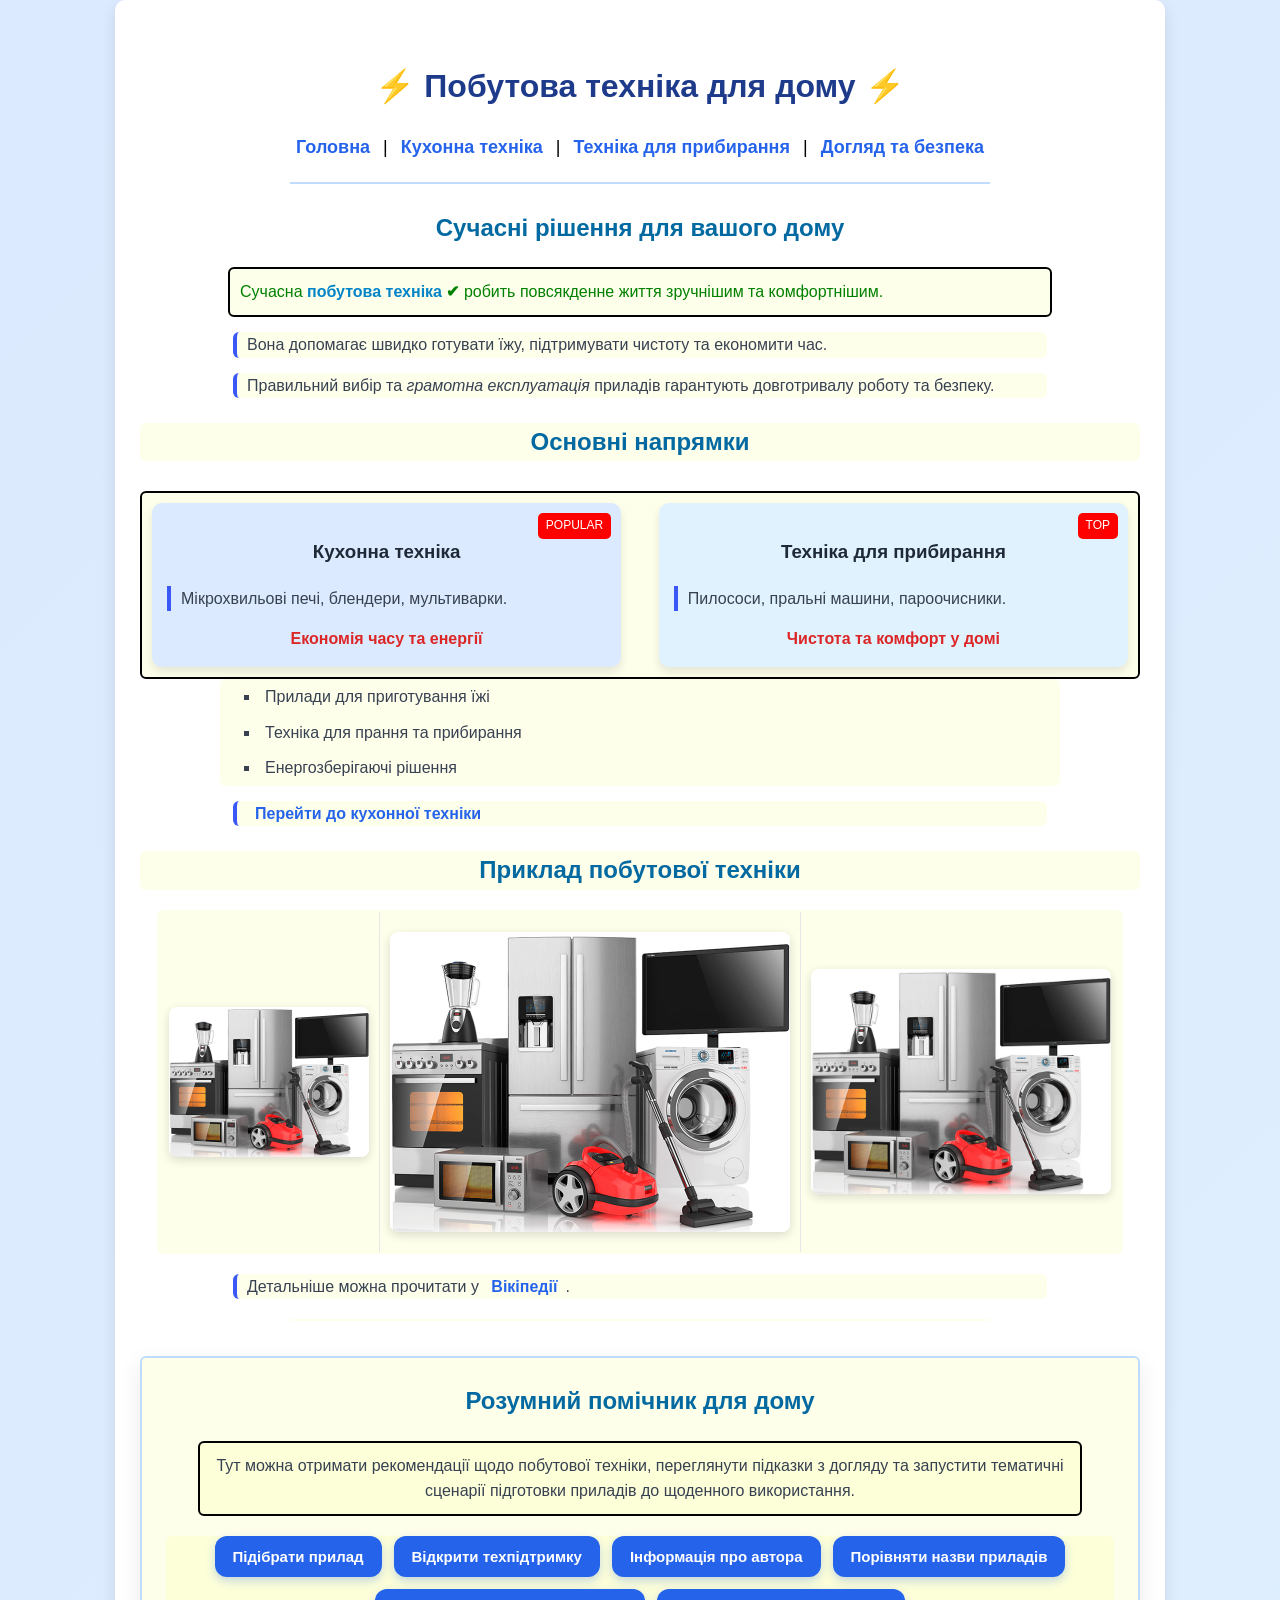
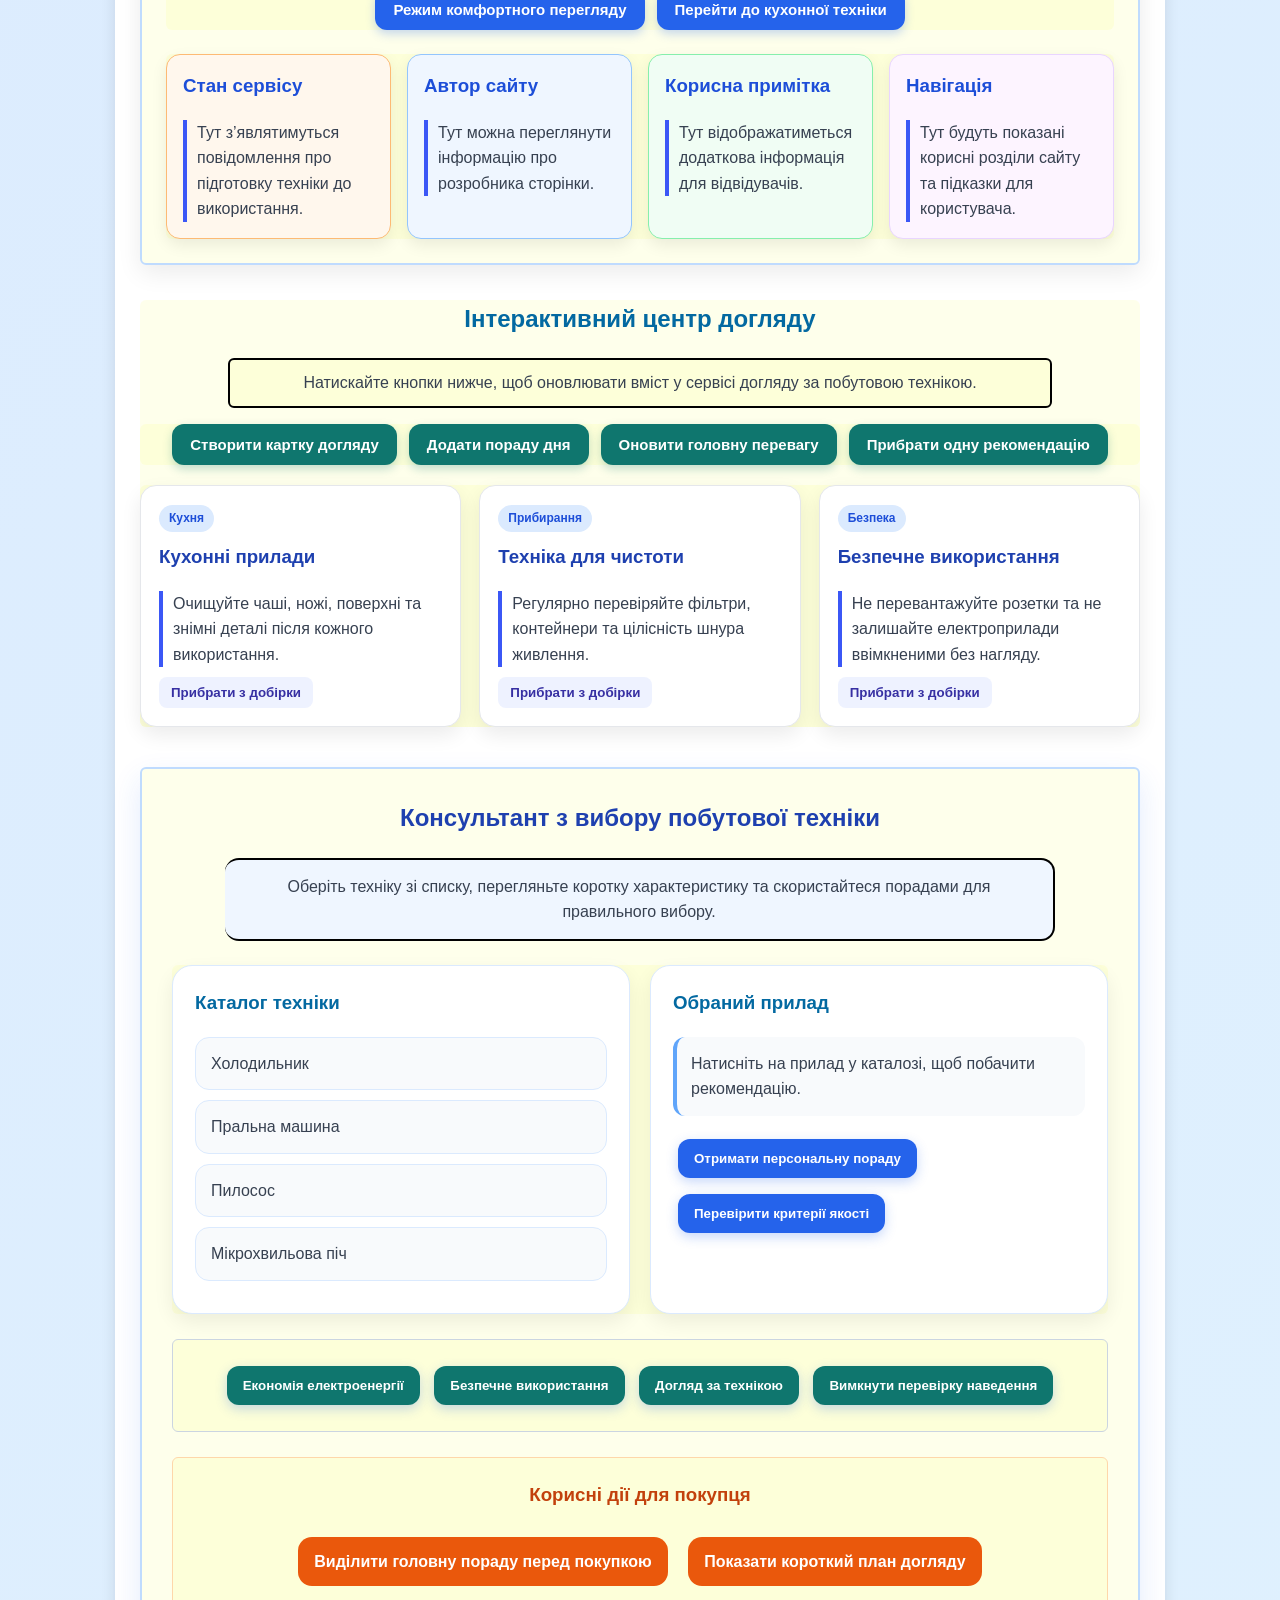
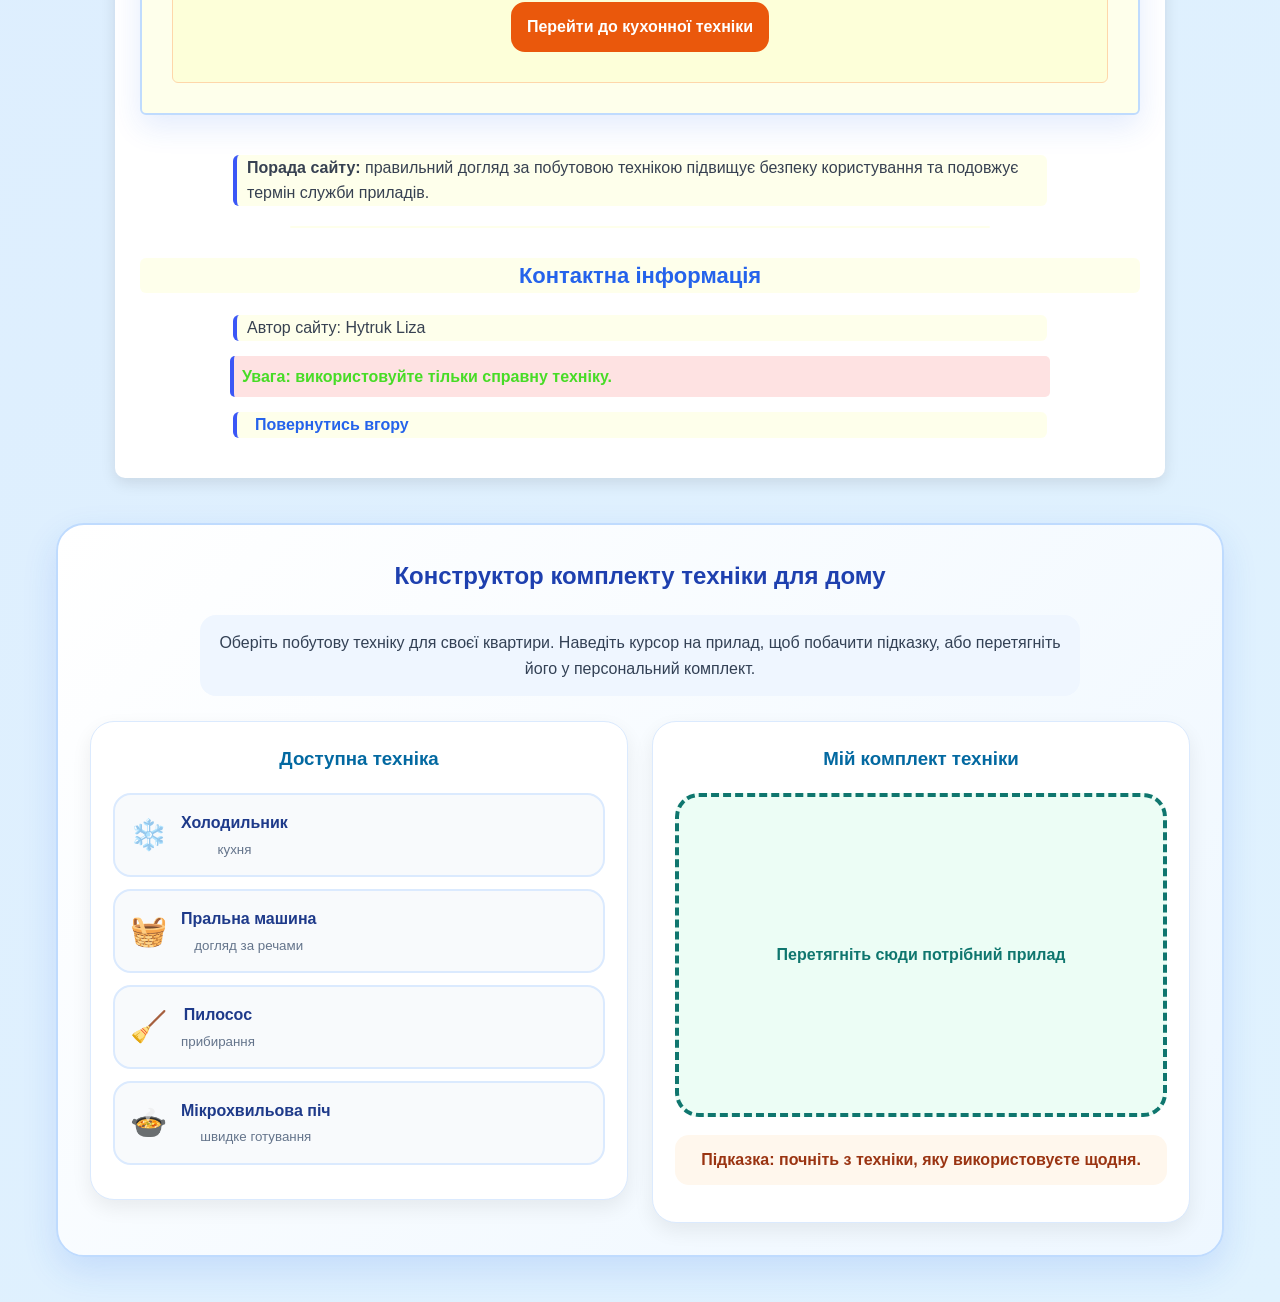
<file: index.html>
<!DOCTYPE HTML>
<html lang="uk">
<head>
<meta charset="UTF-8">
<meta name="author" content="Hytruk Liza">
<meta name="description" content="Інформаційний сайт про побутову техніку">
<meta name="keywords" content="побутова техніка, кухня, прибирання, безпека">

<link rel="stylesheet" href="style.css">

<title>Побутова техніка для дому</title>

<script>
  function chooseAppliance() {
    alert("Ласкаво просимо до сервісу підбору побутової техніки!");

    let appliance = prompt(
      "Напишіть, який прилад вас цікавить найбільше:",
      "пральна машина"
    );

    if (appliance !== null && appliance.trim() !== "") {
      let answer = confirm("Показати коротку підказку щодо вибору приладу: " + appliance + "?");

      if (answer) {
        alert("Скористайтеся сервісами сторінки, щоб отримати поради з вибору та догляду за технікою.");
      } else {
        alert("Добре. Ви можете самостійно переглянути тематичні розділи сайту.");
      }
    } else {
      alert("Назву приладу не введено.");
    }
  }
</script>
</head>

<body bgcolor="#F0F8FF">

<div class="container">

<a id="top"></a>

<h1>Побутова техніка для дому</h1>

<div class="menu">
  <a href="index.html">Головна</a> |
  <a href="kitchen.html">Кухонна техніка</a> |
  <a href="cleaning.html">Техніка для прибирання</a> |
  <a href="care.html">Догляд та безпека</a>
</div>

<hr>

<h2>Сучасні рішення для вашого дому</h2>

<p id="introText" style="color:green;">
  Сучасна <span class="highlight">побутова техніка</span> робить повсякденне життя зручнішим та комфортнішим.
</p>

<p class="info-paragraph">
  Вона допомагає швидко готувати їжу, підтримувати чистоту та економити час.
</p>

<p class="info-paragraph">
  Правильний вибір та <i>грамотна експлуатація</i> приладів гарантують довготривалу роботу та безпеку.
</p>

<h2>Основні напрямки</h2>

<div class="appliances" id="appliancesBlock">

  <div class="appliance-card left">
    <span class="badge">POPULAR</span>
    <h3>Кухонна техніка</h3>
    <p>Мікрохвильові печі, блендери, мультиварки.</p>
    <span class="inline-text">Економія часу та енергії</span>
  </div>

  <div class="appliance-card right">
    <span class="badge">TOP</span>
    <h3>Техніка для прибирання</h3>
    <p>Пилососи, пральні машини, пароочисники.</p>
    <span class="inline-text">Чистота та комфорт у домі</span>
  </div>

  <div class="clear"></div>
</div>

<ul id="advantagesList">
  <li>Прилади для приготування їжі</li>
  <li>Техніка для прання та прибирання</li>
  <li>Енергозберігаючі рішення</li>
</ul>

<p>
  <a href="kitchen.html">Перейти до кухонної техніки</a>
</p>

<h2>Приклад побутової техніки</h2>

<table border="0">
<tr>
  <td>
    <img src="images/appliances.jpg" width="200" alt="Побутова техніка">
  </td>
  <td>
    <img src="images/appliances.jpg" width="400" alt="Побутова техніка">
  </td>
  <td>
    <a href="images/appliances.jpg" target="_blank">
      <img src="images/appliances.jpg" width="300" alt="Побутова техніка">
    </a>
  </td>
</tr>
</table>

<p>
  Детальніше можна прочитати у
  <a href="https://uk.wikipedia.org/wiki/Побутова_техніка" target="_blank">Вікіпедії</a>.
</p>

<hr>

<div class="smart-panel">
  <h2>Розумний помічник для дому</h2>

  <p class="smart-panel-description">
    Тут можна отримати рекомендації щодо побутової техніки, переглянути підказки з догляду та запустити тематичні сценарії підготовки приладів до щоденного використання.
  </p>

  <div class="main-actions">
    <button onclick="chooseAppliance()">Підібрати прилад</button>
    <button onclick="openSupportChat()">Відкрити техпідтримку</button>
    <button onclick="showDeveloperInfo('Хитрук', 'Ліза')">Інформація про автора</button>
    <button onclick="compareStrings('Пральна машина', 'Холодильник')">Порівняти назви приладів</button>
    <button onclick="changeBackgroundFor30Seconds()">Режим комфортного перегляду</button>
    <button onclick="redirectToKitchen()">Перейти до кухонної техніки</button>
  </div>

  <div class="panel-grid">
    <div id="serviceStatus" class="info-card">
      <h3>Стан сервісу</h3>
      <p>Тут з’являтимуться повідомлення про підготовку техніки до використання.</p>
    </div>

    <div id="authorBlock" class="info-card">
      <h3>Автор сайту</h3>
      <p>Тут можна переглянути інформацію про розробника сторінки.</p>
    </div>

    <div id="comparisonBlock" class="info-card">
      <h3>Корисна примітка</h3>
      <p>Тут відображатиметься додаткова інформація для відвідувачів.</p>
    </div>

    <div id="navigationBlock" class="info-card">
      <h3>Навігація</h3>
      <p>Тут будуть показані корисні розділи сайту та підказки для користувача.</p>
    </div>
  </div>

  <div id="supportChat" class="support-chat">
    <h3>Мінічат техпідтримки</h3>

    <div class="chat-role-buttons">
      <button onclick="setChatRole('user')">Я користувач</button>
      <button onclick="setChatRole('admin')">Я адмін</button>
    </div>

    <p id="currentRole">Поточна роль: користувач</p>

    <div id="chatMessages" class="chat-messages">
      <p><b>Система:</b> Натисніть кнопку ролі, введіть повідомлення та надішліть його.</p>
    </div>

    <div class="chat-input-row">
      <input id="chatInput" type="text" placeholder="Введіть повідомлення">
      <button onclick="sendChatMessage()">Надіслати</button>
    </div>
  </div>
</div>

<div class="dom-zone">
  <h2>Інтерактивний центр догляду</h2>

  <p>Натискайте кнопки нижче, щоб оновлювати вміст у сервісі догляду за побутовою технікою.</p>

  <div class="dom-actions">
    <button onclick="createCareCard()">Створити картку догляду</button>
    <button onclick="insertDailyAdvice()">Додати пораду дня</button>
    <button onclick="replaceMainBenefit()">Оновити головну перевагу</button>
    <button onclick="removeRecommendationCard()">Прибрати одну рекомендацію</button>
  </div>

  <div class="care-board" id="careBoard">
    <div class="care-card">
      <span class="care-tag">Кухня</span>
      <h3>Кухонні прилади</h3>
      <p>Очищуйте чаші, ножі, поверхні та знімні деталі після кожного використання.</p>
      <button type="button" onclick="removeCurrentCard(this)">Прибрати з добірки</button>
    </div>

    <div class="care-card">
      <span class="care-tag">Прибирання</span>
      <h3>Техніка для чистоти</h3>
      <p>Регулярно перевіряйте фільтри, контейнери та цілісність шнура живлення.</p>
      <button type="button" onclick="removeCurrentCard(this)">Прибрати з добірки</button>
    </div>

    <div class="care-card">
      <span class="care-tag">Безпека</span>
      <h3>Безпечне використання</h3>
      <p>Не перевантажуйте розетки та не залишайте електроприлади ввімкненими без нагляду.</p>
      <button type="button" onclick="removeCurrentCard(this)">Прибрати з добірки</button>
    </div>
  </div>

  <div id="domWorkspace"></div>
</div>

<div class="appliance-consultant">
  <h2 id="consultantTitle" onmouseover="activateConsultantTitle(this)">
    Консультант з вибору побутової техніки
  </h2>

  <p>
    Оберіть техніку зі списку, перегляньте коротку характеристику та скористайтеся порадами для правильного вибору.
  </p>

  <div class="consultant-layout">

    <div class="consultant-card">
      <h3>Каталог техніки</h3>

      <ul id="applianceCatalog" class="appliance-catalog">
        <li data-name="Холодильник" data-info="Підходить для зберігання продуктів. Важливо звертати увагу на об’єм, клас енергоефективності та рівень шуму.">
          Холодильник
        </li>

        <li data-name="Пральна машина" data-info="Допомагає швидко прати речі. Важливі параметри: завантаження, кількість програм, витрата води та електроенергії.">
          Пральна машина
        </li>

        <li data-name="Пилосос" data-info="Підходить для прибирання пилу та сміття. Варто враховувати потужність, тип фільтра та об’єм контейнера.">
          Пилосос
        </li>

        <li data-name="Мікрохвильова піч" data-info="Зручна для швидкого розігріву їжі. Важливі параметри: потужність, об’єм камери та режими роботи.">
          Мікрохвильова піч
        </li>
      </ul>
    </div>

    <div class="consultant-card" id="selectedApplianceBlock">
      <h3>Обраний прилад</h3>
      <p id="selectedApplianceInfo">
        Натисніть на прилад у каталозі, щоб побачити рекомендацію.
      </p>

      <button id="personalAdviceButton" type="button">
        Отримати персональну пораду
      </button>

      <button id="qualityCheckButton" type="button">
        Перевірити критерії якості
      </button>
    </div>

  </div>

  <div class="consultant-menu" id="consultantMenu">
    <button type="button" data-action="showEconomyAdvice">
      Економія електроенергії
    </button>

    <button type="button" data-action="showSafetyAdvice">
      Безпечне використання
    </button>

    <button type="button" data-action="showCareAdvice">
      Догляд за технікою
    </button>

    <button type="button" data-action="turnOffHoverCheck">
      Вимкнути перевірку наведення
    </button>
  </div>

  <div class="buyer-tools">
    <h3>Корисні дії для покупця</h3>

    <div class="buyer-tool" data-behavior="highlight-important">
      Виділити головну пораду перед покупкою
    </div>

    <div class="buyer-tool" data-behavior="show-care-plan">
      Показати короткий план догляду
    </div>

    <div class="buyer-tool" data-behavior="go-kitchen">
      Перейти до кухонної техніки
    </div>

    <p id="carePlanText">
      План догляду: протирайте поверхні після використання, очищуйте фільтри та не перевантажуйте прилади.
    </p>
  </div>
</div>

<script>
  document.write("<p><b>Порада сайту:</b> правильний догляд за побутовою технікою підвищує безпеку користування та подовжує термін служби приладів.</p>");
</script>

<hr>

<h3 id="contacts">Контактна інформація</h3>

<p>Автор сайту: Hytruk Liza</p>

<p class="important" id="important">
  Увага: використовуйте тільки справну техніку.
</p>

<p>
  <a href="#top">Повернутись вгору</a>
</p>

</div>
<div class="home-kit-builder">
  <h2>Конструктор комплекту техніки для дому</h2>

  <p class="kit-description">
    Оберіть побутову техніку для своєї квартири. Наведіть курсор на прилад, щоб побачити підказку, або перетягніть його у персональний комплект.
  </p>

  <div class="kit-layout">

    <div class="appliance-shelf" id="applianceShelf">
      <h3>Доступна техніка</h3>

      <div class="kit-device" data-name="Холодильник" data-info="Підходить для зберігання продуктів і щоденного використання на кухні.">
        <span class="kit-icon">❄️</span>
        <div>
          <b>Холодильник</b>
          <small>кухня</small>
        </div>
      </div>

      <div class="kit-device" data-name="Пральна машина" data-info="Допомагає доглядати за речами та економить час на пранні.">
        <span class="kit-icon">🧺</span>
        <div>
          <b>Пральна машина</b>
          <small>догляд за речами</small>
        </div>
      </div>

      <div class="kit-device" data-name="Пилосос" data-info="Підтримує чистоту в домі та швидко прибирає пил.">
        <span class="kit-icon">🧹</span>
        <div>
          <b>Пилосос</b>
          <small>прибирання</small>
        </div>
      </div>

      <div class="kit-device" data-name="Мікрохвильова піч" data-info="Зручна для швидкого розігріву їжі.">
        <span class="kit-icon">🍲</span>
        <div>
          <b>Мікрохвильова піч</b>
          <small>швидке готування</small>
        </div>
      </div>
    </div>

    <div class="kit-result-zone" id="kitResultZone">
      <h3>Мій комплект техніки</h3>

      <div class="kit-drop-area" id="kitDropArea">
        Перетягніть сюди потрібний прилад
      </div>

      <p id="kitHint">
        Підказка: почніть з техніки, яку використовуєте щодня.
      </p>
    </div>

  </div>
</div>

<script src="script.js"></script>

</body>
</html>
</file>
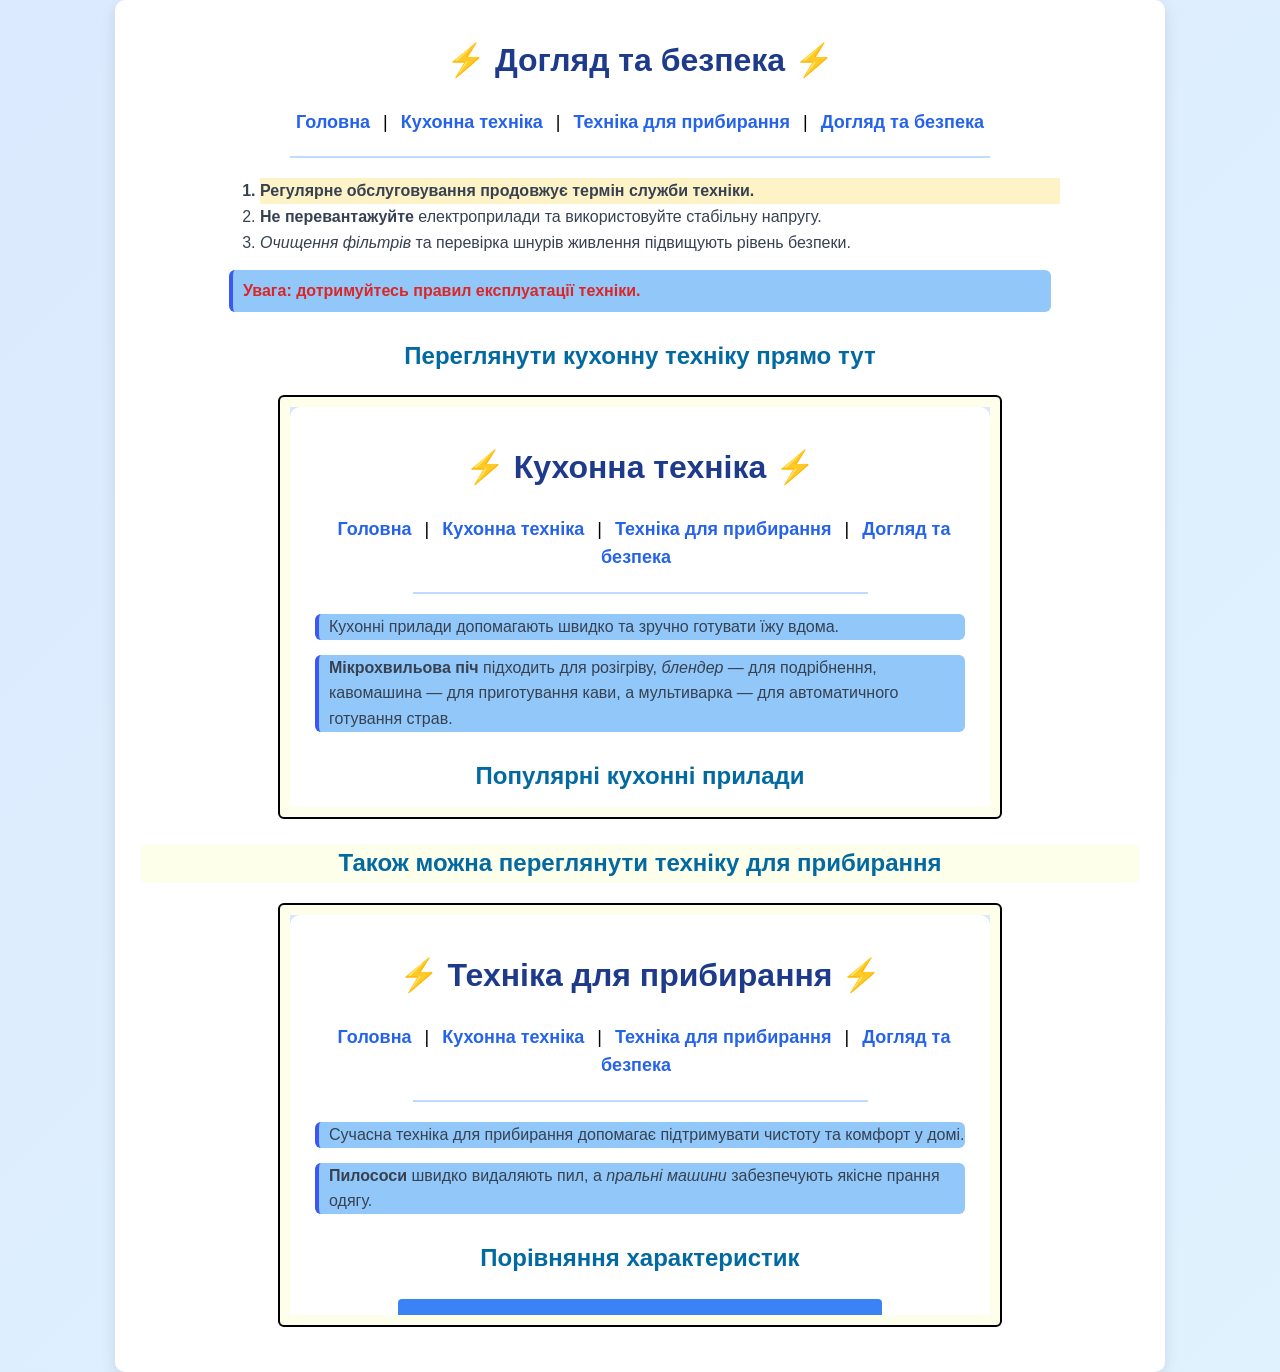
<file: care.html>
<!DOCTYPE HTML>
<html lang="uk">
<head>

<meta charset="UTF-8">

<link rel="stylesheet" href="style.css">

<title>Догляд та безпека</title>

</head>

<body bgcolor="#FFF0F5">

<div class="container">

<h1>Догляд та безпека</h1>

<div class="menu">
<a href="index.html">Головна</a> |
<a href="kitchen.html">Кухонна техніка</a> |
<a href="cleaning.html">Техніка для прибирання</a> |
<a href="care.html">Догляд та безпека</a>
</div>

<hr>

<ol>
<li>Регулярне обслуговування продовжує термін служби техніки.</li>
<li><b>Не перевантажуйте</b> електроприлади та використовуйте стабільну напругу.</li>
<li><i>Очищення фільтрів</i> та перевірка шнурів живлення підвищують рівень безпеки.</li>
</ol>

<p class="important">
Увага: дотримуйтесь правил експлуатації техніки.
</p>

<h2>Переглянути кухонну техніку прямо тут</h2>

<iframe src="kitchen.html" width="700" height="400"></iframe>

<h2>Також можна переглянути техніку для прибирання</h2>

<iframe src="cleaning.html" width="700" height="400"></iframe>

</div>


</body>
</html>
</file>
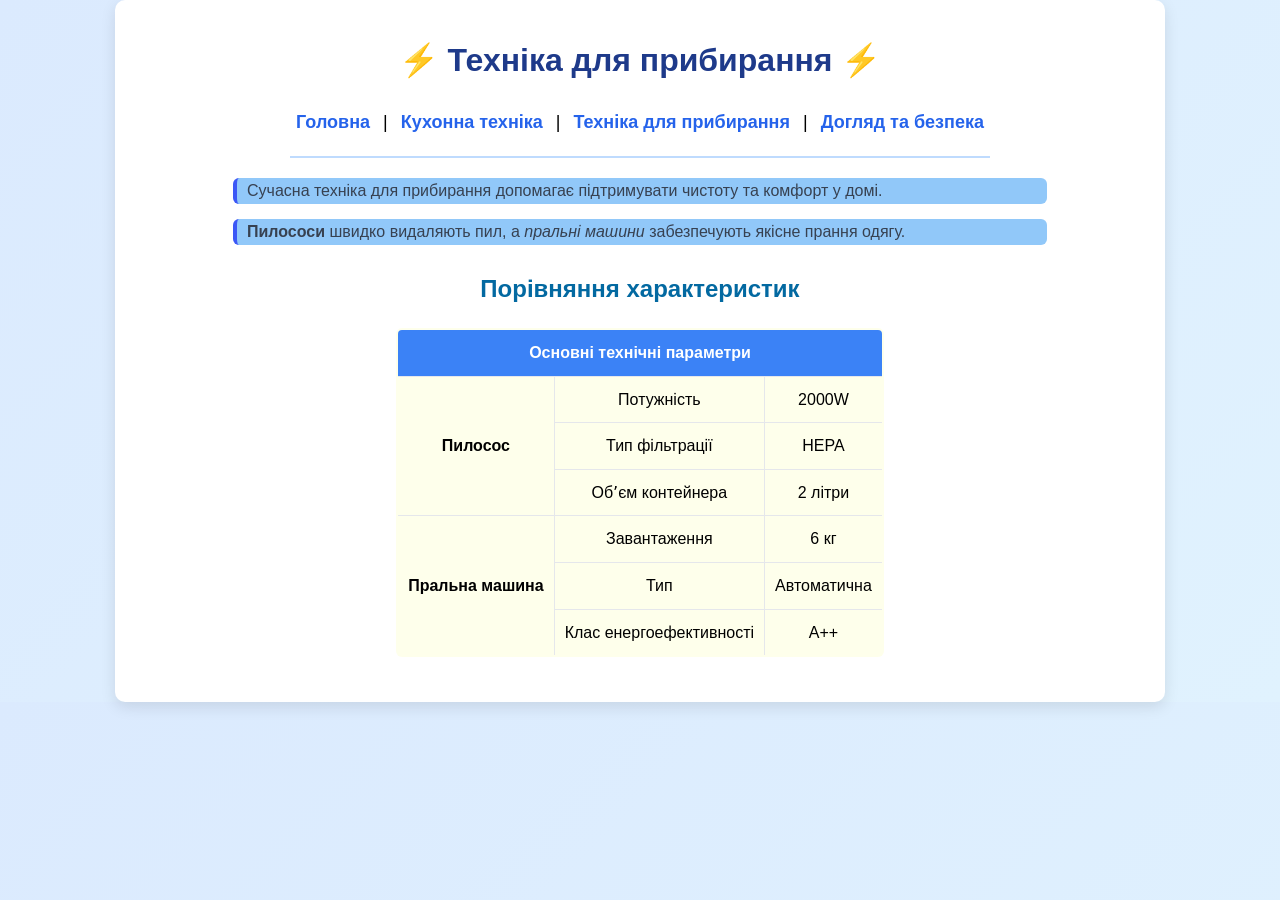
<file: cleaning.html>
<!DOCTYPE HTML>
<html lang="uk">
<head>

<meta charset="UTF-8">

<link rel="stylesheet" href="style.css">

<title>Техніка для прибирання</title>

</head>

<body bgcolor="#F5FFFA">

<div class="container">

<h1>Техніка для прибирання</h1>

<div class="menu">
<a href="index.html">Головна</a> |
<a href="kitchen.html">Кухонна техніка</a> |
<a href="cleaning.html">Техніка для прибирання</a> |
<a href="care.html">Догляд та безпека</a>
</div>

<hr>

<p>
Сучасна техніка для прибирання допомагає підтримувати чистоту та комфорт у домі.
</p>

<p>
<b>Пилососи</b> швидко видаляють пил, а 
<i>пральні машини</i> забезпечують якісне прання одягу.
</p>

<h2>Порівняння характеристик</h2>

<table border="1" cellpadding="10" cellspacing="10">

<tr>
<th colspan="3">Основні технічні параметри</th>
</tr>

<tr>
<td rowspan="3"><b>Пилосос</b></td>
<td>Потужність</td>
<td>2000W</td>
</tr>

<tr>
<td>Тип фільтрації</td>
<td>HEPA</td>
</tr>

<tr>
<td>Обʼєм контейнера</td>
<td>2 літри</td>
</tr>

<tr>
<td rowspan="3"><b>Пральна машина</b></td>
<td>Завантаження</td>
<td>6 кг</td>
</tr>

<tr>
<td>Тип</td>
<td>Автоматична</td>
</tr>

<tr>
<td>Клас енергоефективності</td>
<td>A++</td>
</tr>

</table>

</div>

</body>
</html>
</file>
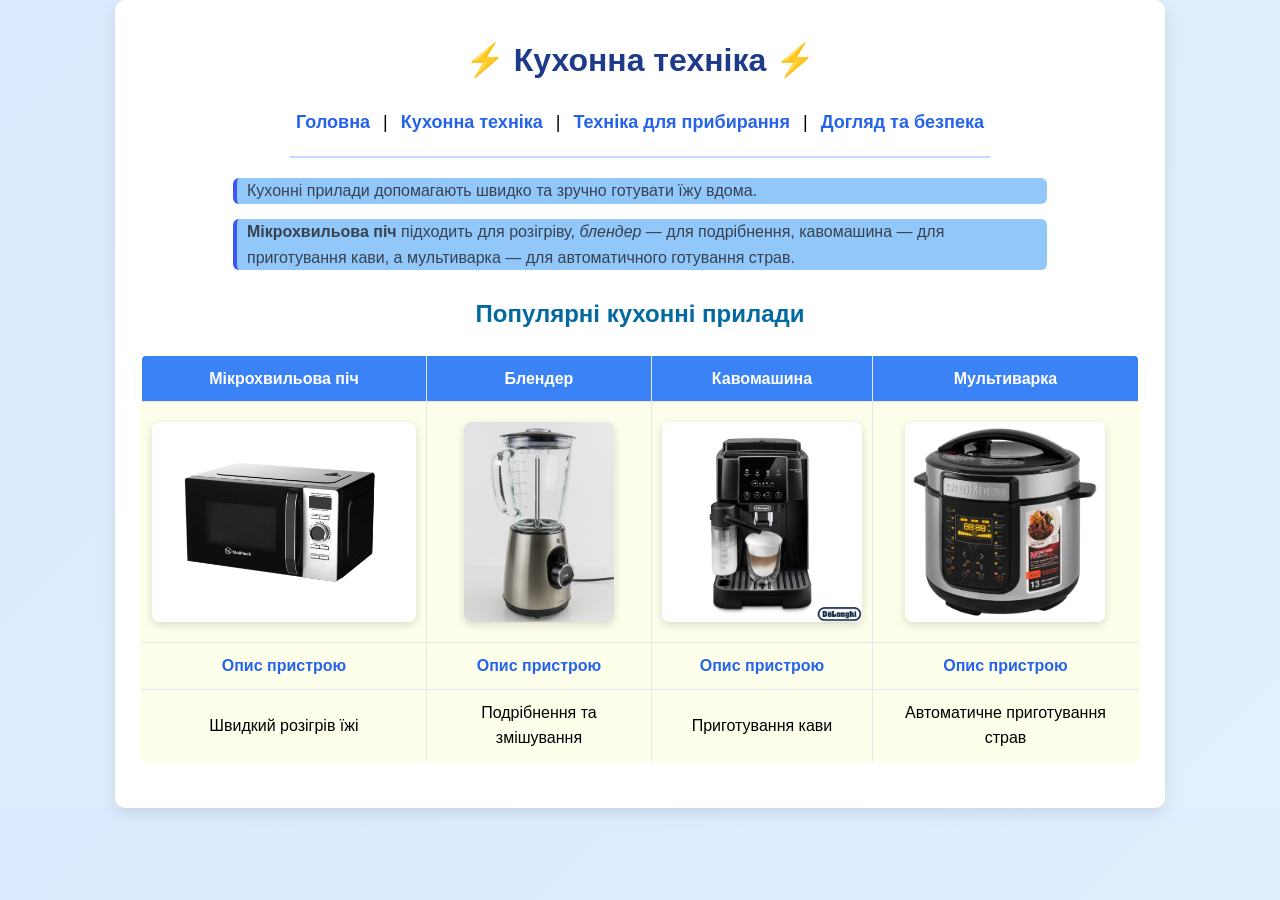
<file: kitchen.html>
<!DOCTYPE HTML>
<html lang="uk">
<head>

<meta charset="UTF-8">

<link rel="stylesheet" href="style.css">

<title>Кухонна техніка</title>

</head>

<body bgcolor="#FFF8DC">

<div class="container">

<h1>Кухонна техніка</h1>

<div class="menu">
<a href="index.html">Головна</a> |
<a href="kitchen.html">Кухонна техніка</a> |
<a href="cleaning.html">Техніка для прибирання</a> |
<a href="care.html">Догляд та безпека</a>
</div>

<hr>

<p>
Кухонні прилади допомагають швидко та зручно готувати їжу вдома.
</p>

<p>
<b>Мікрохвильова піч</b> підходить для розігріву, 
<i>блендер</i> — для подрібнення, 
кавомашина — для приготування кави, 
а мультиварка — для автоматичного готування страв.
</p>

<h2>Популярні кухонні прилади</h2>

<table border="1" cellpadding="5" cellspacing="5" width="100%">

<tr>
<th>Мікрохвильова піч</th>
<th>Блендер</th>
<th>Кавомашина</th>
<th>Мультиварка</th>
</tr>

<tr>

<td>
<img src="images/microwave.jpg" height="200">
</td>

<td>
<img src="images/blender.jpg" height="200">
</td>

<td>
<img src="images/coffee.jpg" height="200">
</td>

<td>
<img src="images/multicooker.jpg" height="200">
</td>

</tr>

<tr>
<td><a href="https://uk.wikipedia.org/wiki/Мікрохвильова_піч" target="_blank">Опис пристрою</a></td>
<td><a href="https://uk.wikipedia.org/wiki/Блендер" target="_blank">Опис пристрою</a></td>
<td><a href="https://uk.wikipedia.org/wiki/Кавоварка" target="_blank">Опис пристрою</a></td>
<td><a href="https://uk.wikipedia.org/wiki/Мультиварка" target="_blank">Опис пристрою</a></td>
</tr>

<tr>
<td>Швидкий розігрів їжі</td>
<td>Подрібнення та змішування</td>
<td>Приготування кави</td>
<td>Автоматичне приготування страв</td>
</tr>

</table>

</div>

</body>
</html>
</file>
<file: style.css>
body{
  font-family: Arial, Helvetica, sans-serif;
  font-size:16px;
  line-height:1.6;
  background: linear-gradient(135deg,#dbeafe,#e0f2fe);
  margin:0;
  text-align:center;
}

.container{
  max-width:1000px;
  margin:auto;
  padding:25px;
  background:white;
  border-radius:10px;
  box-shadow:0 5px 15px rgba(0,0,0,0.1);
}

h1{
  color:#1e3a8a;
  margin-top:10px;
}

h2{
  color:#0369a1;
  margin-top:25px;
}

.menu{
  margin:20px 0;
  font-size:18px;
}

a{
  color:#2563eb;
  text-decoration:none;
  font-weight:bold;
  margin:0 8px;
  transition:0.2s;
}

a:hover{
  color:#1d4ed8;
  text-decoration:underline;
}

p{
  max-width:800px;
  margin:15px auto;
  text-align:left;
  color:#374151;
}

.highlight{
  color:#0284c7;
  font-weight:bold;
}

ul{
  max-width:800px;
  margin:auto;
  text-align:left;
  list-style-type:square;
  color:#374151;
}

ol{
  max-width:800px;
  margin:auto;
  text-align:left;
  color:#374151;
}

table{
  margin:20px auto;
  border-collapse:collapse;
  background:#f9fafb;
  border-radius:6px;
  overflow:hidden;
}

th{
  background:#3b82f6;
  color:white;
  padding:10px;
  border:1px solid #e5e7eb;
}

td{
  border:1px solid #e5e7eb;
  padding:10px;
  text-align:center;
}

img{
  display:block;
  margin:10px auto;
  border-radius:8px;
  box-shadow:0 3px 10px rgba(0,0,0,0.15);
}

iframe{
  display:block;
  margin:20px auto;
  border-radius:6px;
  border:2px solid #93c5fd;
}

.important{
  color:#dc2626;
  font-weight:bold;
  background:#fee2e2;
  padding:8px;
  border-radius:5px;
}

#important{
  color:#47dc26;
  font-weight:bold;
  background:#fee2e2;
  padding:8px;
  border-radius:5px;
}

#contacts{
  color:#2563eb;
  font-size:22px;
  margin-top:30px;
}

hr{
  width:70%;
  margin:20px auto;
  border:none;
  height:2px;
  background:#bfdbfe;
}

.container p {
  border-left: 4px solid #3b57f6;
  padding-left: 10px;
}

.menu a {
  color: #49cdf5;
}

.container > p {
  background: #91c8f9;
  border-radius: 6px;
}

ul > li {
  background: #cbe4f9;
  padding: 5px;
}

ul li {
  background: #b6e0f700;
  padding: 5px;
}

.container h2 + * {
  border: 2px solid #000000;
  padding: 10px;
}

.container h2 ~ * {
  background: #f1ff531e;
  border-radius: 6px;
}

.appliances {
  margin-top: 30px;
}

.appliance-card {
  width: 45%;
  padding: 15px;
  border-radius: 10px;
  color: #1f2937;
  position: relative;
  box-shadow: 0 5px 10px rgba(0,0,0,0.1);
}

.left {
  float: left;
  background: #dbeafe;
}

.right {
  float: right;
  background: #e0f2fe;
}

.clear {
  clear: both;
}

.badge {
  position: absolute;
  top: 10px;
  right: 10px;
  background: red;
  color: white;
  padding: 3px 8px;
  font-size: 12px;
  border-radius: 5px;
}

.inline-text {
  display: block;
  margin-top: 10px;
  color: #dc2626;
  font-weight: bold;
}

.menu a:link {
  color: #2563eb;
}

.menu a:visited {
  color: #7c3aed;
}

.menu a:hover {
  color: #dc2626;
}

.menu a:active {
  color: #16a34a;
}

ol li:first-child {
  background: #fef3c7;
  font-weight: bold;
}

h1::before {
  content: "⚡ ";
}

h1::after {
  content: " ⚡";
}

.highlight::after {
  content: " ✔";
  color: green;
}

.smart-panel{
  max-width: 1100px;
  margin: 35px auto;
  padding: 24px;
  background: linear-gradient(135deg, #f8fbff, #eef6ff);
  border: 2px solid #bfdbfe;
  border-radius: 18px;
  box-shadow: 0 8px 24px rgba(0,0,0,0.08);
}

.smart-panel h2{
  margin-top: 0;
}

.smart-panel-description{
  text-align: center;
  max-width: 860px;
  margin: 0 auto 20px auto;
  color: #374151;
}

.main-actions,
.dom-actions{
  display: flex;
  flex-wrap: wrap;
  justify-content: center;
  gap: 12px;
  margin-top: 16px;
}

.main-actions button,
.dom-actions button{
  padding: 12px 18px;
  border: none;
  border-radius: 12px;
  background: #2563eb;
  color: white;
  font-size: 15px;
  font-weight: bold;
  cursor: pointer;
  transition: 0.2s;
  box-shadow: 0 4px 10px rgba(37,99,235,0.25);
}

.main-actions button:hover,
.dom-actions button:hover{
  background: #1d4ed8;
  transform: translateY(-2px);
}

.dom-actions button{
  background: #0f766e;
  box-shadow: 0 4px 10px rgba(15,118,110,0.25);
}

.dom-actions button:hover{
  background: #0d5f59;
}

.panel-grid{
  display: grid;
  grid-template-columns: repeat(auto-fit, minmax(220px, 1fr));
  gap: 16px;
  margin-top: 24px;
}

.info-card{
  padding: 16px;
  border-radius: 14px;
  background: white;
  box-shadow: 0 6px 16px rgba(0,0,0,0.08);
  text-align: left;
  border: 1px solid #dbeafe;
}

.info-card h3{
  margin-top: 0;
  color: #1d4ed8;
}

.info-card p{
  margin: 0;
  text-align: left;
}

#serviceStatus{
  background: #fff7ed;
  border-color: #fdba74;
}

#authorBlock{
  background: #eff6ff;
  border-color: #93c5fd;
}

#comparisonBlock{
  background: #f0fdf4;
  border-color: #86efac;
}

#navigationBlock{
  background: #fdf4ff;
  border-color: #e9d5ff;
}

.support-chat{
  display:none;
  margin-top:20px;
  padding:18px;
  border-radius:16px;
  background:#ffffff;
  border:2px solid #bfdbfe;
  box-shadow:0 8px 20px rgba(0,0,0,0.08);
}

.support-chat h3{
  color:#1d4ed8;
  margin-top:0;
}

.chat-role-buttons{
  display:flex;
  justify-content:center;
  gap:10px;
  flex-wrap:wrap;
  margin-bottom:10px;
}

.chat-role-buttons button,
.chat-input-row button{
  padding:10px 14px;
  border:none;
  border-radius:10px;
  background:#0f766e;
  color:white;
  cursor:pointer;
  font-weight:bold;
}

.chat-role-buttons button:hover,
.chat-input-row button:hover{
  background:#0d5f59;
}

#currentRole{
  text-align:center;
  font-weight:bold;
  color:#1e40af;
  background:#dbeafe;
  border-radius:8px;
  padding:8px;
}

.chat-messages{
  min-height:130px;
  max-height:260px;
  overflow:auto;
  background:#f8fafc;
  border:1px solid #cbd5e1;
  border-radius:12px;
  padding:12px;
  margin:15px auto;
  text-align:left;
}

.chat-messages p{
  max-width:100%;
  margin:8px 0;
  padding:8px;
  border-radius:8px;
  border-left:none;
}

.user-message{
  background:#dbeafe;
  color:#1e3a8a;
}

.admin-message{
  background:#dcfce7;
  color:#166534;
}

.system-message{
  background:#fef3c7;
  color:#92400e;
}

.chat-input-row{
  display:flex;
  gap:10px;
  justify-content:center;
  flex-wrap:wrap;
}

.chat-input-row input{
  width:65%;
  min-width:220px;
  padding:10px;
  border:1px solid #94a3b8;
  border-radius:10px;
  font-size:15px;
}

.dom-zone{
  max-width: 1100px;
  margin: 35px auto;
}

.dom-zone h2{
  text-align: center;
}

.dom-zone p{
  text-align: center;
}

.care-board{
  display: grid;
  grid-template-columns: repeat(auto-fit, minmax(240px, 1fr));
  gap: 18px;
  margin-top: 20px;
}

.care-card{
  background: white;
  border-radius: 16px;
  padding: 18px;
  box-shadow: 0 8px 20px rgba(0,0,0,0.08);
  border: 1px solid #e5e7eb;
  text-align: left;
  position: relative;
}

.care-card h3{
  margin-top: 0;
  color: #1e40af;
}

.care-card p{
  text-align: left;
  margin-bottom: 10px;
}

.care-tag{
  display: inline-block;
  padding: 4px 10px;
  border-radius: 999px;
  background: #dbeafe;
  color: #1d4ed8;
  font-size: 12px;
  font-weight: bold;
  margin-bottom: 10px;
}

.care-card button{
  border: none;
  background: #eef2ff;
  color: #3730a3;
  padding: 8px 12px;
  border-radius: 8px;
  cursor: pointer;
  font-weight: bold;
}

.care-card button:hover{
  background: #c7d2fe;
}

#domWorkspace{
  margin-top: 24px;
}

.workspace-card{
  background: white;
  border-radius: 16px;
  padding: 18px;
  box-shadow: 0 8px 20px rgba(0,0,0,0.08);
  border: 1px solid #e5e7eb;
  margin-bottom: 16px;
  text-align: left;
}

.workspace-card h3{
  margin-top: 0;
  color: #0369a1;
}

.workspace-card p{
  text-align: left;
}

.note-badge{
  display: inline-block;
  margin-top: 10px;
  background: #fee2e2;
  color: #b91c1c;
  padding: 4px 10px;
  border-radius: 999px;
  font-size: 12px;
  font-weight: bold;
}


/* Консультант з вибору побутової техніки */

.appliance-consultant{
  max-width: 1100px;
  margin: 40px auto;
  padding: 30px;
  background: linear-gradient(135deg, #ffffff, #eef7ff);
  border-radius: 24px;
  border: 2px solid #bfdbfe;
  box-shadow: 0 12px 30px rgba(37, 99, 235, 0.12);
}

.appliance-consultant h2{
  margin-top: 0;
  color: #1e40af;
  transition: 0.3s;
}

.appliance-consultant > p{
  text-align: center;
  background: #eff6ff;
  border-left: none;
  padding: 14px;
  border-radius: 14px;
}

.consultant-title-active{
  color: #0f766e !important;
  transform: scale(1.02);
}

.consultant-layout{
  display: grid;
  grid-template-columns: repeat(auto-fit, minmax(280px, 1fr));
  gap: 20px;
  margin-top: 24px;
}

.consultant-card{
  background: white;
  padding: 22px;
  border-radius: 20px;
  border: 1px solid #dbeafe;
  box-shadow: 0 8px 20px rgba(0,0,0,0.07);
  text-align: left;
}

.consultant-card h3{
  color: #0369a1;
  margin-top: 0;
}

.appliance-catalog{
  list-style-type: none;
  padding: 0;
  margin: 0;
}

.appliance-catalog li{
  background: #f8fafc;
  margin: 10px 0;
  padding: 13px 15px;
  border-radius: 14px;
  border: 1px solid #dbeafe;
  cursor: pointer;
  transition: 0.25s;
}

.appliance-catalog li:hover{
  background: #dbeafe;
  transform: translateX(5px);
}

.catalog-selected{
  background: #bfdbfe !important;
  color: #1e3a8a;
  font-weight: bold;
  border-color: #2563eb !important;
  box-shadow: 0 4px 12px rgba(37,99,235,0.2);
}

#selectedApplianceInfo{
  background: #f8fafc;
  border-left: 4px solid #60a5fa;
  border-radius: 12px;
  padding: 14px;
  text-align: left;
}

#personalAdviceButton,
#qualityCheckButton,
.consultant-menu button{
  padding: 12px 16px;
  margin: 8px 5px;
  border: none;
  border-radius: 12px;
  background: #2563eb;
  color: white;
  font-weight: bold;
  cursor: pointer;
  transition: 0.25s;
  box-shadow: 0 4px 12px rgba(37,99,235,0.25);
}

#personalAdviceButton:hover,
#qualityCheckButton:hover,
.consultant-menu button:hover{
  background: #1d4ed8;
  transform: translateY(-2px);
}

.checked-button{
  background: #16a34a !important;
}

.hover-checked{
  border: 2px solid #0f766e;
  background: #ecfdf5;
}

.consultant-menu{
  margin-top: 25px;
  padding: 18px;
  background: #f8fafc;
  border-radius: 18px;
  border: 1px solid #cbd5e1;
}

.consultant-menu button{
  background: #0f766e;
}

.consultant-menu button:hover{
  background: #0d5f59;
}

.buyer-tools{
  margin-top: 25px;
  padding: 22px;
  background: linear-gradient(135deg, #fff7ed, #fffbeb);
  border-radius: 20px;
  border: 1px solid #fed7aa;
}

.buyer-tools h3{
  color: #c2410c;
  margin-top: 0;
}

.buyer-tool{
  display: inline-block;
  padding: 12px 16px;
  margin: 8px;
  border-radius: 14px;
  background: #ea580c;
  color: white;
  font-weight: bold;
  cursor: pointer;
  transition: 0.25s;
}

.buyer-tool:hover{
  background: #c2410c;
  transform: translateY(-2px);
}

.important-buyer-tip{
  background: #facc15 !important;
  color: #422006 !important;
}

#carePlanText{
  display: none;
  background: white;
  border-left: 4px solid #f97316;
  padding: 14px;
  border-radius: 12px;
  margin-top: 15px;
}

#carePlanText.care-plan-visible{
  display: block;
}
.home-kit-builder{
  max-width: 1100px;
  margin: 45px auto;
  padding: 32px;
  background: linear-gradient(135deg, #ffffff, #eef7ff);
  border: 2px solid #bfdbfe;
  border-radius: 28px;
  box-shadow: 0 14px 35px rgba(37, 99, 235, 0.14);
}

.home-kit-builder h2{
  margin-top: 0;
  color: #1e40af;
}

.kit-description{
  max-width: 850px;
  margin: 0 auto 25px auto;
  text-align: center;
  background: #eff6ff;
  border-left: none;
  border-radius: 16px;
  padding: 15px;
  color: #334155;
}

.kit-layout{
  display: grid;
  grid-template-columns: 1fr 1fr;
  gap: 24px;
  align-items: start;
}

.appliance-shelf,
.kit-result-zone{
  background: white;
  border: 1px solid #dbeafe;
  border-radius: 24px;
  padding: 22px;
  box-shadow: 0 8px 20px rgba(0,0,0,0.07);
}

.appliance-shelf h3,
.kit-result-zone h3{
  margin-top: 0;
  color: #0369a1;
}

.kit-device{
  display: flex;
  align-items: center;
  gap: 14px;
  margin: 12px 0;
  padding: 15px;
  background: #f8fafc;
  border: 2px solid #dbeafe;
  border-radius: 18px;
  cursor: grab;
  user-select: none;
  transition: 0.25s;
}

.kit-device b{
  color: #1e3a8a;
}

.kit-device small{
  display: block;
  margin-top: 3px;
  color: #64748b;
}

.kit-icon{
  font-size: 30px;
}

.kit-device-hover{
  background: #ecfeff;
  border-color: #0891b2;
  transform: translateX(8px);
  box-shadow: 0 8px 18px rgba(8,145,178,0.15);
}

.kit-device-dragging{
  cursor: grabbing;
  opacity: 0.95;
  box-shadow: 0 16px 35px rgba(37,99,235,0.28);
  background: #dbeafe;
}

.kit-drop-area{
  min-height: 280px;
  border: 4px dashed #0f766e;
  border-radius: 24px;
  background: #ecfdf5;
  color: #0f766e;
  font-weight: bold;
  display: flex;
  flex-direction: column;
  gap: 12px;
  justify-content: center;
  align-items: center;
  padding: 18px;
}

.kit-drop-area-ready{
  background: #bbf7d0;
  border-color: #16a34a;
}

.kit-drop-area .kit-device{
  width: 85%;
  cursor: default;
  background: white;
}

#kitHint{
  margin-top: 18px;
  text-align: center;
  background: #fff7ed;
  color: #9a3412;
  border-left: none;
  border-radius: 14px;
  padding: 12px;
  font-weight: bold;
}

@media(max-width: 800px){
  .kit-layout{
    grid-template-columns: 1fr;
  }
}
</file>
